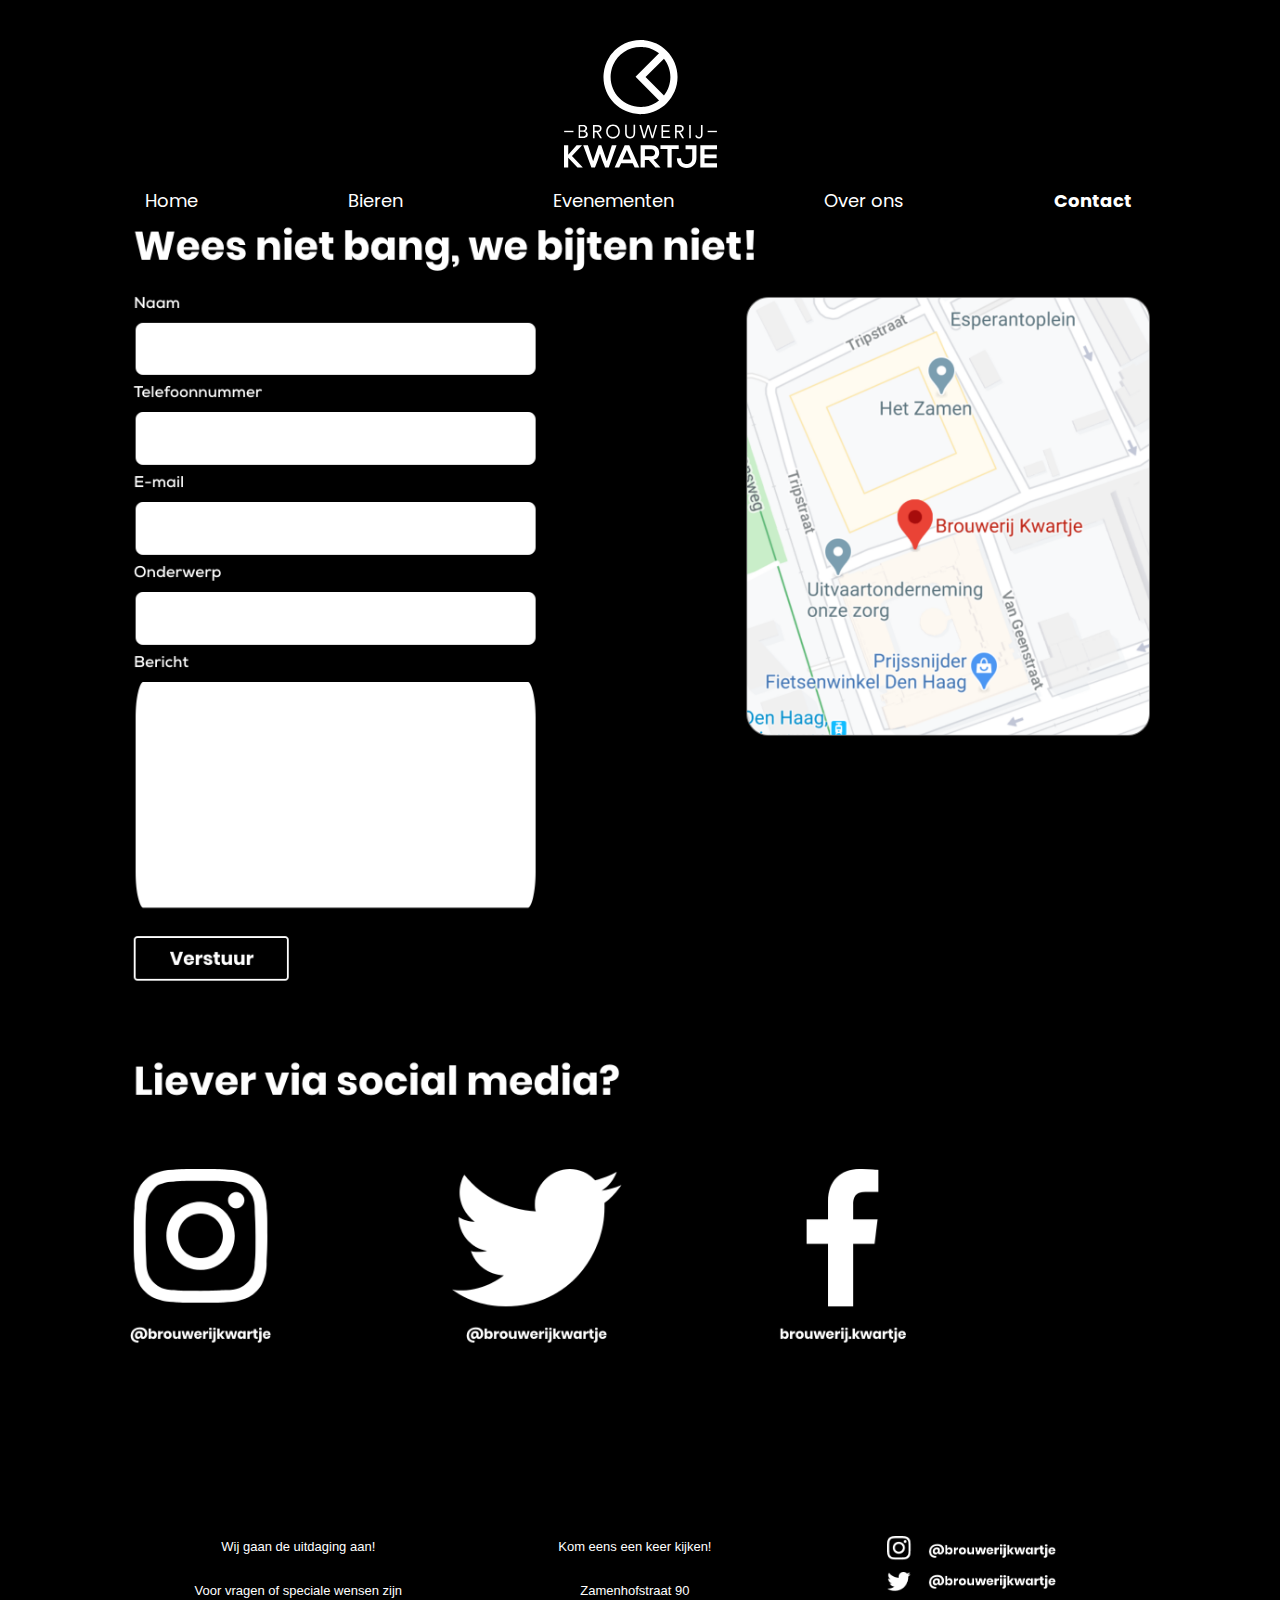
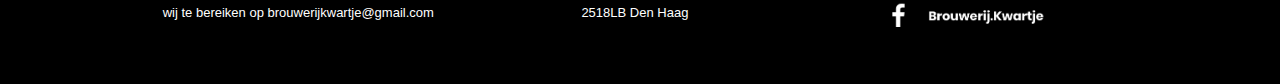
<file: contact.html>
<!DOCTYPE html>
<html lang="nl">
	<head>
		<meta charset="utf-8">
		<title>Brouwerij Kwartje</title>
		<meta name="viewport" content="width=device-width, initial-scale=1">
		<meta name="description" content="">
		<link rel="stylesheet" type="text/css" href="styles/main.css">
		<script src="scripts/main.js" defer></script>
		<link rel="shortcut icon" type="image/png" href="images/kwartje-logo-vector.svg"/>
	</head>
	<body>
		<div class="container">
			<header>
				<figure class="logo"><img src="images/kwartje-logo-vector.svg" alt="Logo van brouwerij Kwartje">
				</figure>
				<nav>
					<ul>
						<li><a href="index.html">Home</a></li>
						<li><a href="bieren.html">Bieren</a></li>
						<li><a href="evenementen.html">Evenementen</a></li>
						<li><a href="over-ons.html">Over ons</a></li>
						<li class="active"><a href="contact.html">Contact</a></li>
					</ul>
				</nav>
			</header>
			<main>
				<figure class="contact"><img src="images/contact.png" alt="contact pagina">
				</figure>
			</main>
		</div>

		<footer>
			<div class="specialeWensen">
				<p>Wij gaan de uitdaging aan!<br>
				<br>
				Voor vragen of speciale wensen zijn<br>
				wij te bereiken op brouwerijkwartje@gmail.com
				</p>
			</div>
			<div class="adres">
				<p>Kom eens een keer kijken!<br>
					<br>
					Zamenhofstraat 90<br>
					2518LB Den Haag
				</p>
			</div>
			<div class="socialMedia">
				<figure class="socials"><img src="images/socials.png" alt="socialmedia van Brouwerij Kwartje">
				</figure>
			</div>

		</footer>

	</body>
</html>
</file>
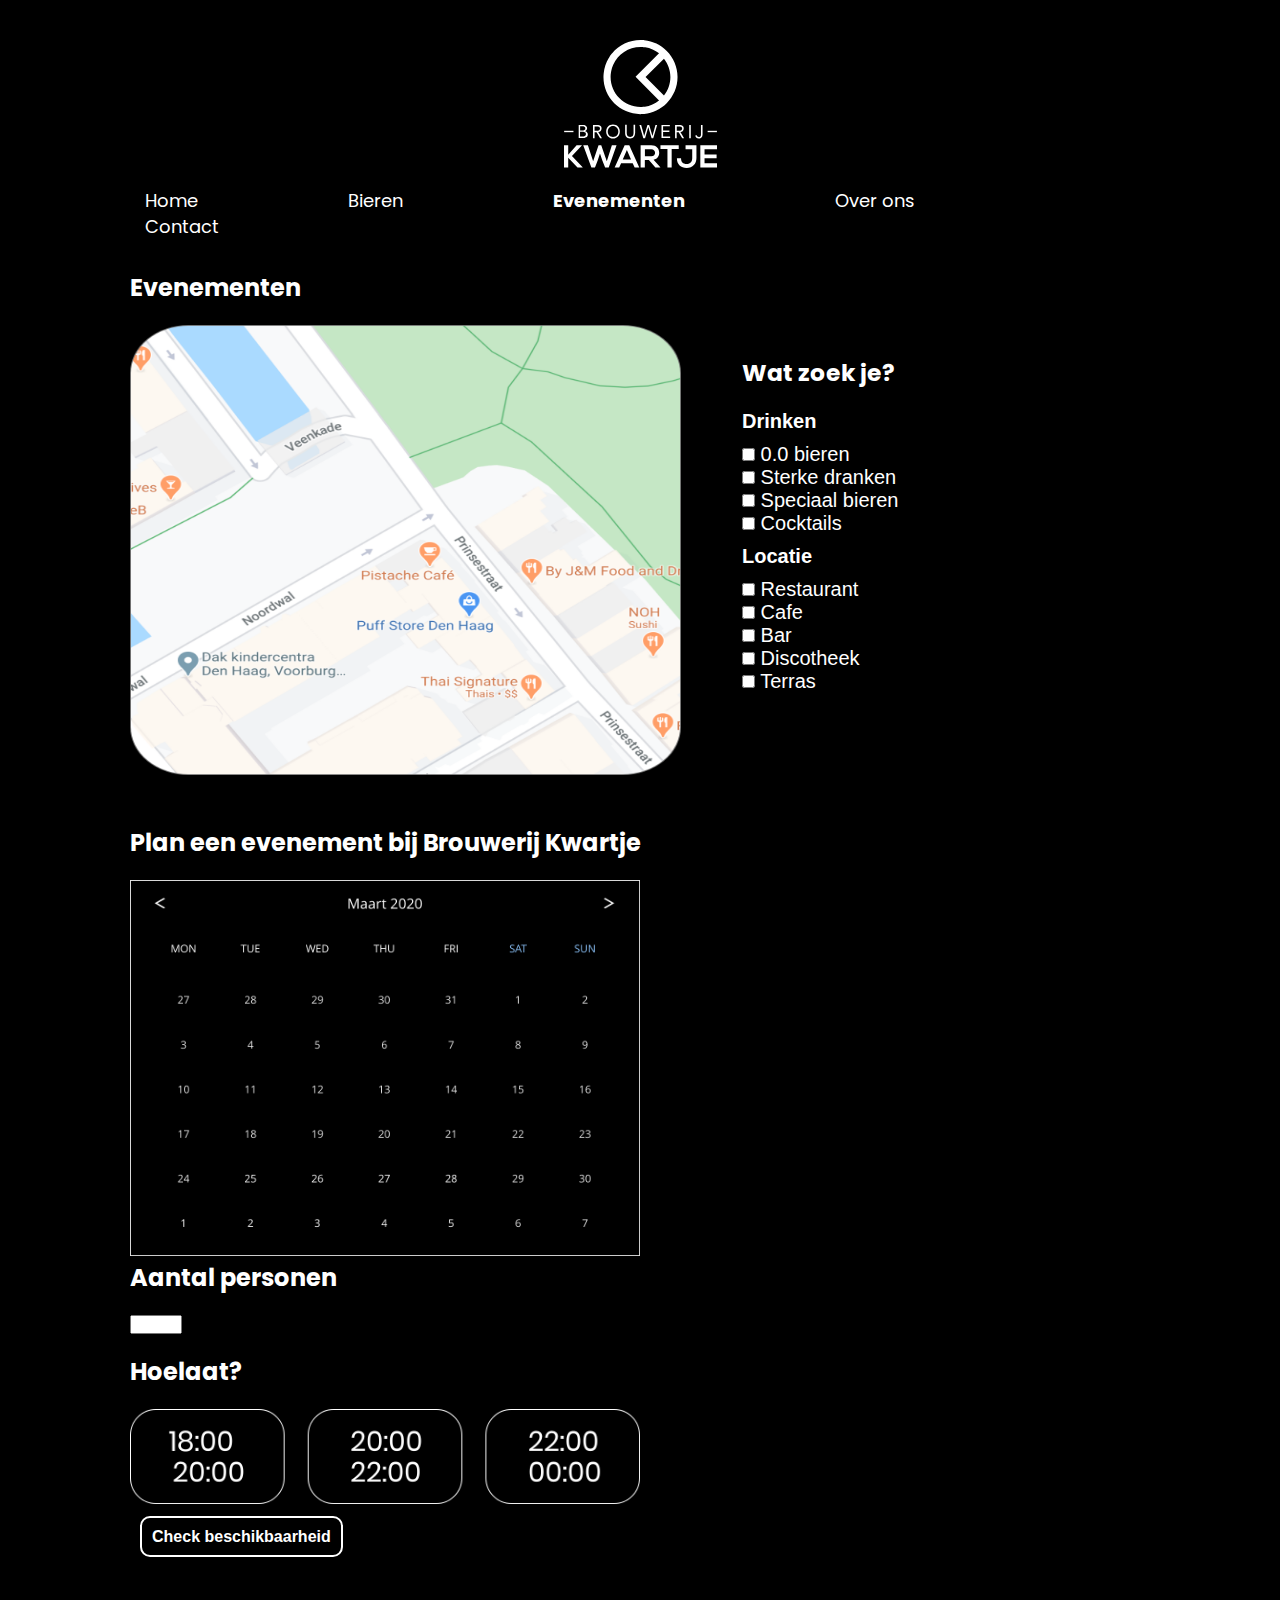
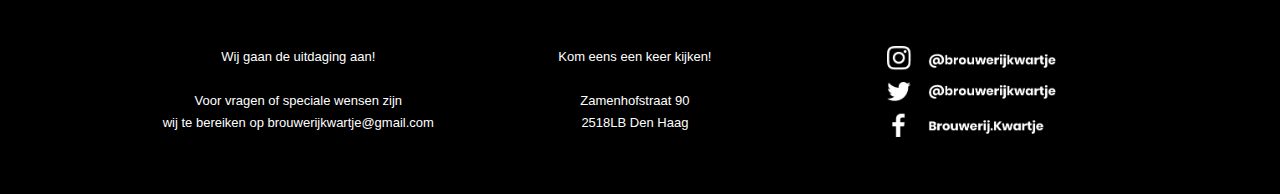
<file: evenementen.html>
<!DOCTYPE html>
<html lang="nl">
	<head>
		<meta charset="utf-8">
		<title>Brouwerij Kwartje</title>
		<meta name="viewport" content="width=device-width, initial-scale=1">
		<meta name="description" content="">
		<link rel="stylesheet" type="text/css" href="styles/main.css">
		<script src="scripts/main.js" defer></script>
		<link rel="shortcut icon" type="image/png" href="images/kwartje-logo-vector.svg"/>
	</head>
	<body>
		<div class="container">
			<header>
				<figure class="logo"><img src="images/kwartje-logo-vector.svg" alt="Logo van brouwerij Kwartje">
				</figure>
				<nav>
					<ul>
						<li><a href="index.html">Home</a></li>
						<li><a href="bieren.html">Bieren</a></li>
						<li class="active"><a href="evenementen.html">Evenementen</a></li>
						<li><a href="over-ons.html">Over ons</a></li>
						<li><a href="contact.html">Contact</a></li>
					</ul>
				</nav>
			</header>
			<main>
				<section class="evenement-gedeelte">
					<h2>Evenementen</h2>
				<article class="evenementen">
					<figure class="evenement-finder"><img src="images/event-finder.png" alt="Google maps event finder">
				</figure>	
				</article>
				<article class="evenement-tekst">
					<h3>Wat zoek je?</h3>
					<h4>Drinken</h4>
					<form>
						  <input type="checkbox" id="0bieren" name="0.0 bieren" value="0.0 bieren">
						  <label for="0bieren">0.0 bieren</label><br>

						  <input type="checkbox" id="sterkedranken" name="sterkedranken" value="sterkedranken">
						  <label for="sterkedranken">Sterke dranken</label><br>

						  <input type="checkbox" id="speciaalbieren" name="speciaalbieren" value="speciaalbieren">
						  <label for="speciaalbieren"> Speciaal bieren</label><br>

						  <input type="checkbox" id="cocktails" name="cocktails" value="cocktails">
						  <label for="cocktails">Cocktails</label><br>
					</form>
					<h4>Locatie</h4>
					<form>
						<input type="checkbox" id="restaurant" name="restaurant" value="restaurant">
						  <label for="restaurant">Restaurant</label><br>

						  <input type="checkbox" id="cafe" name="cafe" value="cafe">
						  <label for="cafe">Cafe</label><br>

						  <input type="checkbox" id="bar" name="bar" value="bar">
						  <label for="bar">Bar</label><br>

						  <input type="checkbox" id="discotheek" name="discotheek" value="discotheek">
						  <label for="discotheek">Discotheek</label><br>

						   <input type="checkbox" id="terras" name="terras" value="terras">
						  <label for="terras">Terras</label><br>
					</form>
				</article>
				</section>

				<section class="plan-section">
					<h2>Plan een evenement bij Brouwerij Kwartje</h2>
					<div class="plan-evenement">
						<article>
							<figure class="kalender-planner"><img src="images/kalender.png" alt="Datum picker om een dag te selecteren">
							</figure>
							<h2>Aantal personen</h2>
							<input type="number" id="personen" name="aantalpersonen" min="1" max="20">
							<h2>Hoelaat?</h2>
							<figure class="tijd-selectie"><img src="images/tijd-selectie.png" alt="Hoelaat wil je reserveren?">
							</figure>

							<div class="check">
							<a href="evenement-aanmaken.html" id="btn1">Check beschikbaarheid</a>
							</div>
						</article>
					</div>
				</section>

				
			</main>
		</div>

		<footer>
			<div class="specialeWensen">
				<p>Wij gaan de uitdaging aan!<br>
				<br>
				Voor vragen of speciale wensen zijn<br>
				wij te bereiken op brouwerijkwartje@gmail.com
				</p>
			</div>
			<div class="adres">
				<p>Kom eens een keer kijken!<br>
					<br>
					Zamenhofstraat 90<br>
					2518LB Den Haag
				</p>
			</div>
			<div class="socialMedia">
				<figure class="socials"><img src="images/socials.png" alt="socialmedia van Brouwerij Kwartje">
				</figure>
			</div>

		</footer>

		

	</body>
</html>
</file>
<file: styles/main.css>
/* import all stylesheets */
@import 'layout.css';
@import 'navigation.css';
@import 'main.css';
@import 'header.css';
@import 'contact.css';
@import 'typography.css';
@import 'nieuws.css';
@import 'instagram-section.css';
@import 'evenementen.css';

/*hier worden alle stylesheets samengevoegd*/
</file>
